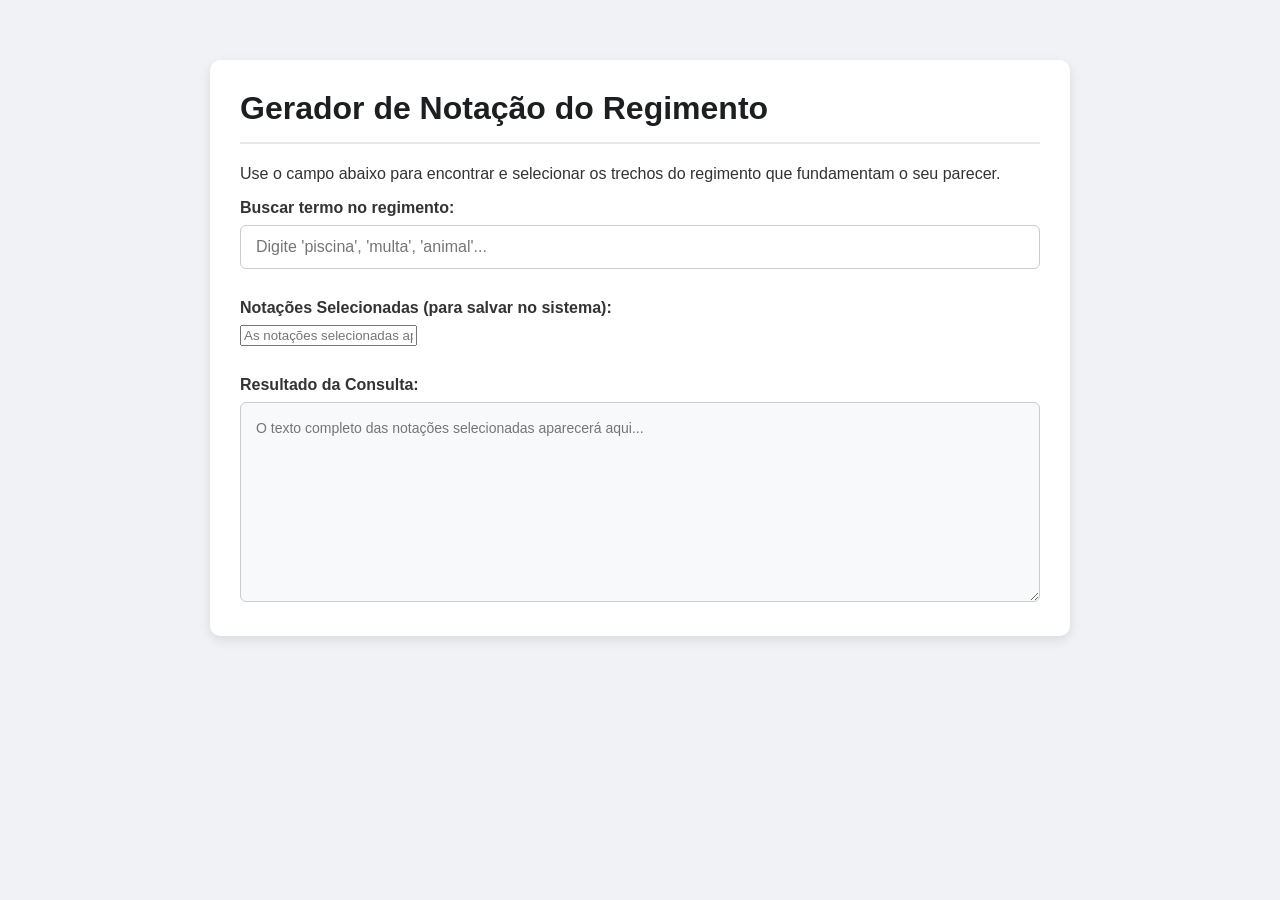
<file: exemplos/busca-regimento-json/index.html>
<!DOCTYPE html>
<html lang="pt-br">
<head>
    <meta charset="UTF-8">
    <meta name="viewport" content="width=device-width, initial-scale=1.0">
    <title>Gerador de Notação do Regimento</title>
    <link rel="stylesheet" href="style.css">
</head>
<body>

    <main>
        <h1>Gerador de Notação do Regimento</h1>
        <p>Use o campo abaixo para encontrar e selecionar os trechos do regimento que fundamentam o seu parecer.</p>

        <div class="search-wrapper">
            <label for="searchInput">Buscar termo no regimento:</label>
            <input type="text" id="searchInput" placeholder="Digite 'piscina', 'multa', 'animal'..." autocomplete="off">
            
            <div id="resultsContainer"></div>
        </div>

        <div class="output-container">
            <label for="notationOutput">Notações Selecionadas (para salvar no sistema):</label>
            <input type="text" id="notationOutput" placeholder="As notações selecionadas aparecerão aqui...">
        </div>

        <!-- NOVA SEÇÃO: Resultado da Consulta -->
        <div class="result-container">
            <label for="notationResult">Resultado da Consulta:</label>
            <textarea id="notationResult" placeholder="O texto completo das notações selecionadas aparecerá aqui..." readonly></textarea>
        </div>

    </main>

    <script src="script.js"></script>
</body>
</html>
</file>
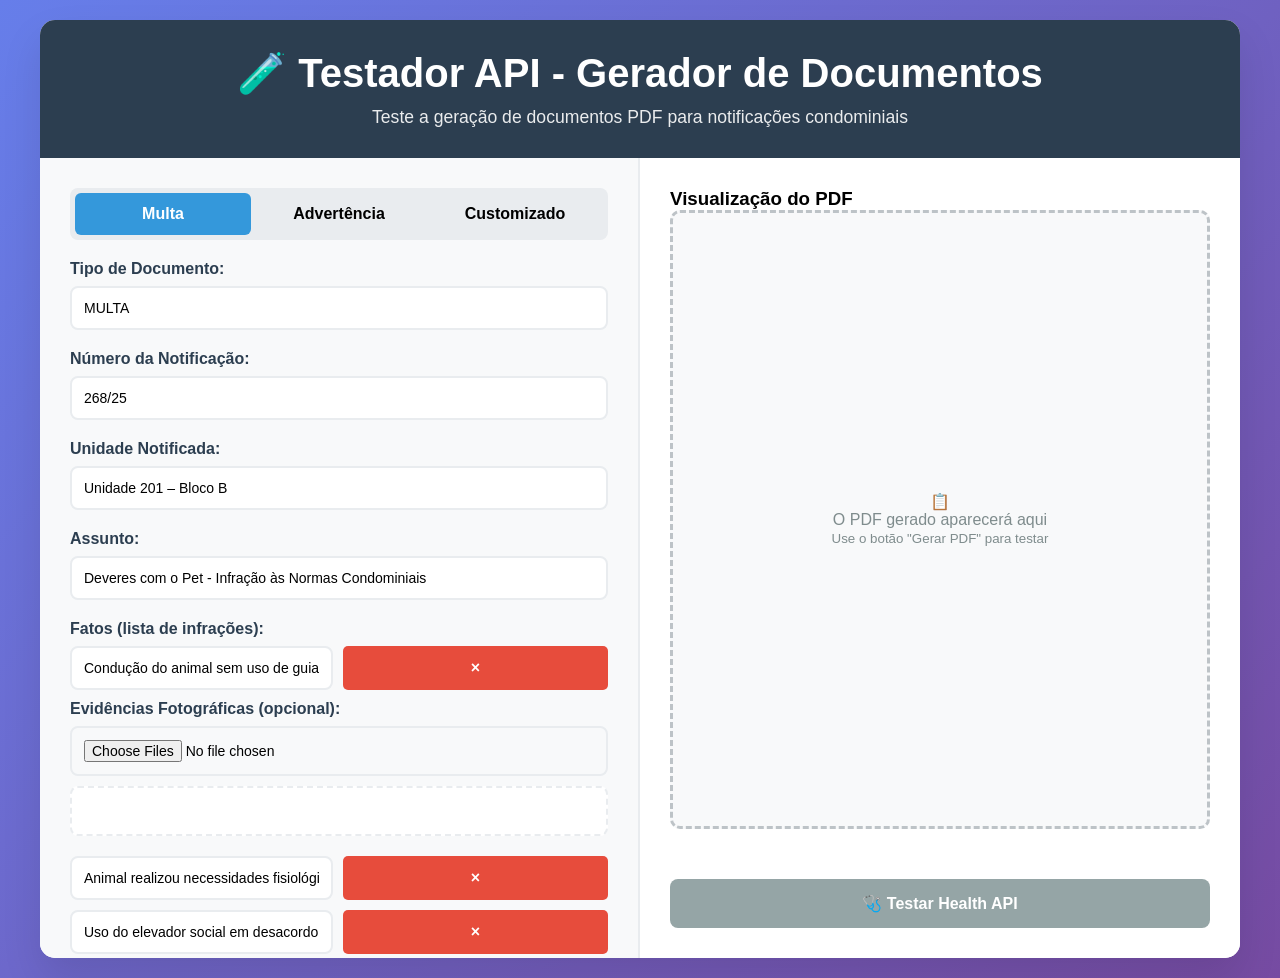
<file: api.html>
<!DOCTYPE html>
<html lang="pt-BR">
<head>
    <meta charset="UTF-8">
    <meta name="viewport" content="width=device-width, initial-scale=1.0">
    <title>Testador API - Gerador de Documentos</title>
    <style>
        * {
            margin: 0;
            padding: 0;
            box-sizing: border-box;
        }

        body {
            font-family: 'Segoe UI', Tahoma, Geneva, Verdana, sans-serif;
            background: linear-gradient(135deg, #667eea 0%, #764ba2 100%);
            min-height: 100vh;
            padding: 20px;
        }

        .container {
            max-width: 1200px;
            margin: 0 auto;
            background: white;
            border-radius: 15px;
            box-shadow: 0 20px 40px rgba(0,0,0,0.1);
            overflow: hidden;
        }

        .header {
            background: #2c3e50;
            color: white;
            padding: 30px;
            text-align: center;
        }

        .header h1 {
            font-size: 2.5em;
            margin-bottom: 10px;
        }

        .header p {
            font-size: 1.1em;
            opacity: 0.9;
        }

        .content {
            display: grid;
            grid-template-columns: 1fr 1fr;
            gap: 0;
            min-height: 800px;
        }

        .form-section {
            padding: 30px;
            background: #f8f9fa;
            border-right: 2px solid #e9ecef;
            overflow-y: auto;
            max-height: 800px;
        }

        .preview-section {
            padding: 30px;
            background: white;
            display: flex;
            flex-direction: column;
        }

        .form-group {
            margin-bottom: 20px;
        }

        label {
            display: block;
            margin-bottom: 8px;
            font-weight: 600;
            color: #2c3e50;
        }

        input, select, textarea {
            width: 100%;
            padding: 12px;
            border: 2px solid #e9ecef;
            border-radius: 8px;
            font-size: 14px;
            transition: all 0.3s ease;
        }

        input:focus, select:focus, textarea:focus {
            outline: none;
            border-color: #3498db;
            box-shadow: 0 0 0 3px rgba(52, 152, 219, 0.1);
        }

        textarea {
            resize: vertical;
            min-height: 80px;
            font-family: monospace;
        }

        .checkbox-group {
            display: flex;
            align-items: center;
            gap: 10px;
        }

        .checkbox-group input {
            width: auto;
        }

        .button-group {
            display: flex;
            gap: 15px;
            margin-top: 30px;
        }

        button {
            padding: 15px 30px;
            border: none;
            border-radius: 8px;
            font-size: 16px;
            font-weight: 600;
            cursor: pointer;
            transition: all 0.3s ease;
            flex: 1;
        }

        .btn-primary {
            background: #3498db;
            color: white;
        }

        .btn-primary:hover {
            background: #2980b9;
            transform: translateY(-2px);
        }

        .btn-secondary {
            background: #95a5a6;
            color: white;
        }

        .btn-secondary:hover {
            background: #7f8c8d;
            transform: translateY(-2px);
        }

        .pdf-preview {
            flex: 1;
            border: 3px dashed #bdc3c7;
            border-radius: 10px;
            display: flex;
            align-items: center;
            justify-content: center;
            background: #f8f9fa;
            margin-bottom: 20px;
        }

        .pdf-placeholder {
            text-align: center;
            color: #7f8c8d;
        }

        .pdf-placeholder i {
            font-size: 48px;
            margin-bottom: 10px;
        }

        .status {
            padding: 15px;
            border-radius: 8px;
            margin-bottom: 20px;
            text-align: center;
            font-weight: 600;
        }

        .status.success {
            background: #d4edda;
            color: #155724;
            border: 1px solid #c3e6cb;
        }

        .status.error {
            background: #f8d7da;
            color: #721c24;
            border: 1px solid #f5c6cb;
        }

        .status.loading {
            background: #cce7ff;
            color: #004085;
            border: 1px solid #b3d7ff;
        }

        .tab-buttons {
            display: flex;
            margin-bottom: 20px;
            background: #e9ecef;
            border-radius: 8px;
            padding: 5px;
        }

        .tab-button {
            flex: 1;
            padding: 12px;
            text-align: center;
            background: none;
            border: none;
            border-radius: 6px;
            cursor: pointer;
            font-weight: 600;
            transition: all 0.3s ease;
        }

        .tab-button.active {
            background: #3498db;
            color: white;
        }

        .tab-content {
            display: none;
        }

        .tab-content.active {
            display: block;
        }

        .fato-item {
            display: flex;
            gap: 10px;
            margin-bottom: 10px;
        }

        .fato-item input {
            flex: 1;
        }

        .remove-fato {
            background: #e74c3c;
            color: white;
            border: none;
            border-radius: 5px;
            padding: 0 15px;
            cursor: pointer;
        }

        .add-fato {
            background: #27ae60;
            color: white;
            border: none;
            border-radius: 5px;
            padding: 10px 15px;
            cursor: pointer;
            margin-bottom: 20px;
        }

        @media (max-width: 768px) {
            .content {
                grid-template-columns: 1fr;
            }
            
            .form-section {
                border-right: none;
                border-bottom: 2px solid #e9ecef;
            }
        }
		
		 /* NOVO CSS para pré-visualização de imagens */
        .image-preview-container {
            display: flex;
            flex-wrap: wrap;
            gap: 10px;
            margin-top: 10px;
            padding: 10px;
            border: 2px dashed #e9ecef;
            border-radius: 8px;
            min-height: 50px;
            background-color: #fff;
        }
        .img-preview-item {
            position: relative;
            display: flex;
            flex-direction: column;
            align-items: center;
            width: 100px;
        }
        .img-preview-item img {
            width: 80px;
            height: 80px;
            object-fit: cover;
            border-radius: 5px;
            border: 1px solid #ddd;
        }
        .img-preview-item .remove-img {
            position: absolute;
            top: -5px;
            right: 5px;
            background: #e74c3c;
            color: white;
            border: none;
            border-radius: 50%;
            width: 20px;
            height: 20px;
            cursor: pointer;
            font-weight: bold;
            line-height: 20px;
            text-align: center;
        }
    </style>
</head>
<body>
    <div class="container">
        <div class="header">
            <h1>🧪 Testador API - Gerador de Documentos</h1>
            <p>Teste a geração de documentos PDF para notificações condominiais</p>
        </div>

        <div class="content">
            <!-- Seção do Formulário -->
            <div class="form-section">
                <div class="tab-buttons">
                    <button class="tab-button active" onclick="openTab('multa')">Multa</button>
                    <button class="tab-button" onclick="openTab('advertencia')">Advertência</button>
                    <button class="tab-button" onclick="openTab('customizado')">Customizado</button>
                </div>

                <form id="documentForm">
                    <div id="status" class="status" style="display: none;"></div>

                    <!-- Aba Multa -->
                    <div id="multa" class="tab-content active">
                        <div class="form-group">
                            <label for="tipo_documento_multa">Tipo de Documento:</label>
                            <input type="text" id="tipo_documento_multa" value="MULTA" readonly>
                        </div>

                        <div class="form-group">
                            <label for="numero_notificacao_multa">Número da Notificação:</label>
                            <input type="text" id="numero_notificacao_multa" value="268/25">
                        </div>

                        <div class="form-group">
                            <label for="unidade_multa">Unidade Notificada:</label>
                            <input type="text" id="unidade_multa" value="Unidade 201 – Bloco B">
                        </div>

                        <div class="form-group">
                            <label for="assunto_multa">Assunto:</label>
                            <input type="text" id="assunto_multa" value="Deveres com o Pet - Infração às Normas Condominiais">
                        </div>

                        <div class="form-group">
                            <label>Fatos (lista de infrações):</label>
                            <div id="fatos-multa">
                                <div class="fato-item">
                                    <input type="text" value="Condução do animal sem uso de guia nas áreas comuns">
                                    <button type="button" class="remove-fato" onclick="removeFato(this)">×</button>
                                </div>
								<div class="form-group">
									<label for="fotos_fatos_multa">Evidências Fotográficas (opcional):</label>
									<input type="file" id="fotos_fatos_multa" accept="image/*" multiple onchange="handleFiles(this, 'preview-multa')">
									<div class="image-preview-container" id="preview-multa"></div>
								</div>
                                <div class="fato-item">
                                    <input type="text" value="Animal realizou necessidades fisiológicas em área comum">
                                    <button type="button" class="remove-fato" onclick="removeFato(this)">×</button>
                                </div>
                                <div class="fato-item">
                                    <input type="text" value="Uso do elevador social em desacordo com o regimento">
                                    <button type="button" class="remove-fato" onclick="removeFato(this)">×</button>
                                </div>
                            </div>
                            <button type="button" class="add-fato" onclick="addFato('fatos-multa')">+ Adicionar Fato</button>
                        </div>

                        <div class="form-group">
                            <label for="fundamentacao_multa">Fundamentação Legal:</label>
                            <textarea id="fundamentacao_multa">Artigo 155 do Regimento Interno: Os animais domésticos não deverão fazer suas necessidades fisiológicas nas áreas comuns do Condomínio. Caberá ao dono ou tutor do animal providenciar imediatamente a limpeza, caso o animal venha a sujá-las. (Infração catalogada na letra 'C')

Artigo 187: As multas aplicadas a qualquer unidade autônoma serão cobradas com base na menor taxa condominial ordinária vigente.</textarea>
                        </div>

                        <div class="form-group">
                            <label for="texto_multa">Texto Descritivo:</label>
                            <textarea id="texto_multa">Considerando as disposições normativas do Regimento Interno do Condomínio, é imperativo assegurar o fiel cumprimento das regras, que os pets não deverão fazer suas necessidades fisiológicas nas áreas comuns do Condomínio em respeito à limpeza, à ordem e ao bem-estar coletivo.</textarea>
                        </div>

                        <div class="form-group">
                            <label for="valor_multa">Valor da Multa:</label>
                            <input type="text" id="valor_multa" value="100% da menor taxa condominial ordinária">
                        </div>
                    </div>

                    <!-- Aba Advertência -->
                    <div id="advertencia" class="tab-content">
                        <div class="form-group">
                            <label for="tipo_documento_adv">Tipo de Documento:</label>
                            <input type="text" id="tipo_documento_adv" value="ADVERTÊNCIA" readonly>
                        </div>

                        <div class="form-group">
                            <label for="numero_notificacao_adv">Número da Notificação:</label>
                            <input type="text" id="numero_notificacao_adv" value="156/25">
                        </div>

                        <div class="form-group">
                            <label for="unidade_adv">Unidade Notificada:</label>
                            <input type="text" id="unidade_adv" value="Unidade 305 – Bloco A">
                        </div>

                        <div class="form-group">
                            <label for="assunto_adv">Assunto:</label>
                            <input type="text" id="assunto_adv" value="Perturbação do Sossego - Excesso de Ruído">
                        </div>

                        <div class="form-group">
                            <label>Fatos:</label>
                            <div id="fatos-advertencia">
                                <div class="fato-item">
                                    <input type="text" value="Ruídos excessivos provenientes de aparelho de som após as 22h">
                                    <button type="button" class="remove-fato" onclick="removeFato(this)">×</button>
                                </div>
                                <div class="fato-item">
                                    <input type="text" value="Reclamações de múltiplos condôminos">
                                    <button type="button" class="remove-fato" onclick="removeFato(this)">×</button>
                                </div>
                                <div class="fato-item">
                                    <input type="text" value="Evento ocorrido no dia 08/09/2025 às 23h45">
                                    <button type="button" class="remove-fato" onclick="removeFato(this)">×</button>
                                </div>
                            </div>
                            <button type="button" class="add-fato" onclick="addFato('fatos-advertencia')">+ Adicionar Fato</button>
                        </div>

                        <div class="form-group">
                            <label for="fundamentacao_adv">Fundamentação Legal:</label>
                            <textarea id="fundamentacao_adv">Artigo 134 do Regimento Interno: É proibido perturbar o sossego e a tranquilidade dos condôminos com ruídos excessivos, especialmente no período entre 22h e 7h.

Artigo 187: Nos casos de infrações enquadradas nas categorias iniciais, será aplicada advertência por escrito.</textarea>
                        </div>
                    </div>

                    <!-- Aba Customizado -->
                    <div id="customizado" class="tab-content">
                        <div class="form-group">
                            <label for="tipo_documento_custom">Tipo de Documento:</label>
                            <input type="text" id="tipo_documento_custom" placeholder="Ex: NOTIFICAÇÃO, COMUNICADO">
                        </div>

                        <div class="form-group">
                            <label for="numero_notificacao_custom">Número:</label>
                            <input type="text" id="numero_notificacao_custom" placeholder="Ex: 001/25">
                        </div>

                        <div class="form-group">
                            <label for="unidade_custom">Unidade:</label>
                            <input type="text" id="unidade_custom" placeholder="Unidade XXX – Bloco X">
                        </div>

                        <div class="form-group">
                            <label for="assunto_custom">Assunto:</label>
                            <input type="text" id="assunto_custom" placeholder="Assunto da notificação">
                        </div>

                        <div class="form-group">
                            <label for="fatos_custom">Fatos (um por linha):</label>
                            <textarea id="fatos_custom" placeholder="Descreva os fatos, um por linha" rows="5"></textarea>
                        </div>

                        <div class="form-group">
                            <label for="fundamentacao_custom">Fundamentação Legal:</label>
                            <textarea id="fundamentacao_custom" placeholder="Artigos do regimento..." rows="5"></textarea>
                        </div>

                        <div class="form-group">
                            <label for="texto_custom">Texto Adicional:</label>
                            <textarea id="texto_custom" placeholder="Texto descritivo adicional..." rows="4"></textarea>
                        </div>
                    </div>

                    <!-- Campos comuns -->
                    <div class="form-group">
                        <label for="data_emissao">Data de Emissão:</label>
                        <input type="date" id="data_emissao" value="2025-10-05">
                    </div>

                    <div class="form-group">
                        <label for="cidade">Cidade/UF:</label>
                        <input type="text" id="cidade" value="Taguatinga/DF">
                    </div>

                    <div class="form-group">
                        <label for="email_contato">E-mail para Contato:</label>
                        <input type="email" id="email_contato" value="conselhofiscalmiami2025@gmail.com">
                    </div>

                    <div class="form-group">
                        <label for="prazo_recurso">Prazo para Recurso (dias úteis):</label>
                        <input type="number" id="prazo_recurso" value="5" min="1" max="30">
                    </div>

                    <div class="form-group">
                        <div class="checkbox-group">
                            <input type="checkbox" id="incluir_recurso" checked>
                            <label for="incluir_recurso">Incluir seção de direito ao recurso</label>
                        </div>
                    </div>

                    <div class="button-group">
                        <button type="button" class="btn-primary" onclick="gerarPDF()">
                            📄 Gerar PDF
                        </button>
                        <button type="button" class="btn-secondary" onclick="limparFormulario()">
                            🗑️ Limpar
                        </button>
                    </div>
                </form>
            </div>

            <!-- Seção de Preview -->
            <div class="preview-section">
                <h3>Visualização do PDF</h3>
                <div class="pdf-preview" id="pdfPreview">
                    <div class="pdf-placeholder" id="pdfPlaceholder">
                        <div>📋</div>
                        <p>O PDF gerado aparecerá aqui</p>
                        <small>Use o botão "Gerar PDF" para testar</small>
                    </div>
                    <iframe id="pdfViewer" style="display: none; width: 100%; height: 100%; border: none;"></iframe>
                </div>
                
                <div class="button-group">
                    <button type="button" class="btn-secondary" onclick="baixarPDF()" id="btnDownload" style="display: none;">
                        💾 Baixar PDF
                    </button>
                    <button type="button" class="btn-secondary" onclick="testarHealth()">
                        🩺 Testar Health API
                    </button>
                </div>
            </div>
        </div>
    </div>

    <script>
        let currentPdfUrl = null;
		
		// Armazenará os dados Base64 das imagens para cada aba
		let imageStore = {
			multa: [],
			advertencia: [],
			customizado: []
		};
		
		// --- NOVAS FUNÇÕES PARA MANIPULAR IMAGENS ---

    function handleFiles(input, previewContainerId) {
        const previewContainer = document.getElementById(previewContainerId);
        const tabKey = previewContainerId.split('-')[1]; // 'multa', 'adv', 'custom'
        
        // Limpa previews e dados antigos da aba atual
        previewContainer.innerHTML = '';
        imageStore[tabKey] = [];

        const files = input.files;
        for (let i = 0; i < files.length; i++) {
            const file = files[i];
            if (!file.type.startsWith('image/')){ continue }

            const reader = new FileReader();
            
            reader.onload = function(e) {
                const base64String = e.target.result.split(',')[1];
                const fileData = { name: file.name, b64: base64String };
                
                // Armazena os dados da imagem
                imageStore[tabKey].push(fileData);

                // Cria o preview visual
                createImagePreview(e.target.result, file.name, previewContainer, tabKey);
            }
            
            reader.readAsDataURL(file);
        }
    }

    function createImagePreview(imageDataUrl, fileName, container, tabKey) {
        const previewItem = document.createElement('div');
        previewItem.className = 'img-preview-item';
        previewItem.setAttribute('data-filename', fileName);

        const img = document.createElement('img');
        img.src = imageDataUrl;
        
        const removeBtn = document.createElement('button');
        removeBtn.className = 'remove-img';
        removeBtn.innerHTML = '&times;';
        removeBtn.type = 'button';
        removeBtn.onclick = () => removeImage(fileName, container, tabKey);

        previewItem.appendChild(img);
        previewItem.appendChild(removeBtn);
        container.appendChild(previewItem);
    }

    function removeImage(fileName, container, tabKey) {
        // Remove do array de dados
        imageStore[tabKey] = imageStore[tabKey].filter(img => img.name !== fileName);
        
        // Remove do DOM
        const itemToRemove = container.querySelector(`[data-filename="${fileName}"]`);
        if (itemToRemove) {
            container.removeChild(itemToRemove);
        }
    }

        function openTab(tabName) {
            // Esconder todas as abas
            document.querySelectorAll('.tab-content').forEach(tab => {
                tab.classList.remove('active');
            });
            
            // Mostrar a aba selecionada
            document.getElementById(tabName).classList.add('active');
            
            // Atualizar botões das abas
            document.querySelectorAll('.tab-button').forEach(button => {
                button.classList.remove('active');
            });
            event.target.classList.add('active');
        }

        function addFato(containerId) {
            const container = document.getElementById(containerId);
            const div = document.createElement('div');
            div.className = 'fato-item';
            div.innerHTML = `
                <input type="text" placeholder="Descreva o fato...">
                <button type="button" class="remove-fato" onclick="removeFato(this)">×</button>
            `;
            container.appendChild(div);
        }

        function removeFato(button) {
            button.parentElement.remove();
        }

        function showStatus(message, type) {
            const status = document.getElementById('status');
            status.textContent = message;
            status.className = `status ${type}`;
            status.style.display = 'block';
            
            if (type !== 'loading') {
                setTimeout(() => {
                    status.style.display = 'none';
                }, 5000);
            }
        }

        function getFormData() {
			const activeTab = document.querySelector('.tab-content.active').id;
			let dados = {
				data_emissao: document.getElementById('data_emissao').value,
				cidade: document.getElementById('cidade').value,
				email_contato: document.getElementById('email_contato').value,
				prazo_recurso: parseInt(document.getElementById('prazo_recurso').value),
				incluir_recurso: document.getElementById('incluir_recurso').checked
			};

			if (activeTab === 'multa') {
				dados.fotos_fatos = imageStore.multa.map(img => img.b64);
				dados.tipo_documento = document.getElementById('tipo_documento_multa').value;
				dados.numero_notificacao = document.getElementById('numero_notificacao_multa').value;
				dados.unidade = limparTexto(document.getElementById('unidade_multa').value);
				dados.assunto = limparTexto(document.getElementById('assunto_multa').value);
				dados.fatos = Array.from(document.querySelectorAll('#fatos-multa input')).map(input => limparTexto(input.value)).filter(Boolean);
				dados.fundamentacao_legal = limparTexto(document.getElementById('fundamentacao_multa').value);
				dados.texto_descritivo = limparTexto(document.getElementById('texto_multa').value);
				dados.tipo_penalidade = 'MULTA';
				dados.valor_multa = limparTexto(document.getElementById('valor_multa').value);
			}
            else if (activeTab === 'advertencia') {
                dados.tipo_documento = document.getElementById('tipo_documento_adv').value;
                dados.numero_notificacao = document.getElementById('numero_notificacao_adv').value;
                dados.unidade = document.getElementById('unidade_adv').value;
                dados.assunto = document.getElementById('assunto_adv').value;
                dados.fatos = Array.from(document.querySelectorAll('#fatos-advertencia input')).map(input => input.value).filter(Boolean);
                dados.fundamentacao_legal = document.getElementById('fundamentacao_adv').value;
                dados.tipo_penalidade = 'ADVERTÊNCIA';
            }
            else if (activeTab === 'customizado') {
                dados.tipo_documento = document.getElementById('tipo_documento_custom').value;
                dados.numero_notificacao = document.getElementById('numero_notificacao_custom').value;
                dados.unidade = document.getElementById('unidade_custom').value;
                dados.assunto = document.getElementById('assunto_custom').value;
                
                const fatosText = document.getElementById('fatos_custom').value;
                dados.fatos = fatosText.split('\n').filter(line => line.trim());
                
                dados.fundamentacao_legal = document.getElementById('fundamentacao_custom').value;
                dados.texto_descritivo = document.getElementById('texto_custom').value;
                dados.tipo_penalidade = document.getElementById('tipo_documento_custom').value.toUpperCase().includes('MULTA') ? 'MULTA' : 'ADVERTÊNCIA';
            }

            return dados;
        }

        async function gerarPDF() {
    const dados = getFormData();
    
    if (!dados.tipo_documento || !dados.numero_notificacao) {
        showStatus('Preencha pelo menos o tipo e número do documento', 'error');
        return;
    }

    showStatus('Gerando PDF...', 'loading');

    try {
        console.log('Enviando dados:', dados);
        
			const serverIP = '172.24.100.30'; // substitua pelo IP real
			const response = await fetch("http://172.24.100.30:5000/gerar_documento", {
            method: 'POST',
            headers: {
                'Content-Type': 'application/json',
            },
            body: JSON.stringify(dados)
        });

        console.log('Status da resposta:', response.status);
        console.log('Headers:', response.headers);

        if (response.ok) {
            const pdfBlob = await response.blob();
            console.log('Tamanho do PDF:', pdfBlob.size);
            
            const pdfUrl = URL.createObjectURL(pdfBlob);
            
            // Mostrar PDF no iframe
            document.getElementById('pdfPlaceholder').style.display = 'none';
            const pdfViewer = document.getElementById('pdfViewer');
            pdfViewer.src = pdfUrl;
            pdfViewer.style.display = 'block';
            
            // Mostrar botão de download
            document.getElementById('btnDownload').style.display = 'block';
            currentPdfUrl = pdfUrl;
            
            showStatus('PDF gerado com sucesso!', 'success');
        } else {
            const errorText = await response.text();
            console.error('Erro da API:', errorText);
            showStatus(`Erro: ${response.status} - ${errorText}`, 'error');
        }
    } catch (error) {
        console.error('Erro de conexão:', error);
        showStatus(`Erro de conexão: ${error.message}`, 'error');
    }
}

        function baixarPDF() {
            if (currentPdfUrl) {
                const link = document.createElement('a');
                link.href = currentPdfUrl;
                link.download = `documento_${Date.now()}.pdf`;
                link.click();
            }
        }

        async function testarHealth() {
            try {
                showStatus('Testando conexão com a API...', 'loading');
                const response = await fetch('http://localhost:5000/health');
                
                if (response.ok) {
                    const data = await response.json();
                    showStatus(`✅ API saudável - ${data.status}`, 'success');
                } else {
                    showStatus('❌ API não respondeu corretamente', 'error');
                }
            } catch (error) {
                showStatus(`❌ Erro: ${error.message}`, 'error');
            }
        }

        function limparFormulario() {
            document.getElementById('documentForm').reset();
            document.getElementById('pdfPlaceholder').style.display = 'block';
            document.getElementById('pdfViewer').style.display = 'none';
            document.getElementById('btnDownload').style.display = 'none';
			// NOVO: Limpa os previews de imagem e o armazenamento
        document.querySelectorAll('.image-preview-container').forEach(container => {
            container.innerHTML = '';
        });
        imageStore = { multa: [], advertencia: [], customizado: [] };
            currentPdfUrl = null;
            show
			Status('Formulário limpo', 'success');
        }
		
		function limparTexto(texto) {
			if (!texto) return texto;
			
			const substituicoes = {
				'–': '-',  // Travessão
				'—': '-',  // Travessão longo
				'´': "'",  // Acento
				'`': "'",  // Crase
				'“': '"',  // Aspas
				'”': '"',  // Aspas
				'‘': "'",  // Aspas simples
				'’': "'",  // Aspas simples
			};
			
			let textoLimpo = texto;
			for (const [char, substituto] of Object.entries(substituicoes)) {
				textoLimpo = textoLimpo.split(char).join(substituto);
			}
			
			return textoLimpo;
		}

        // Inicialização
        document.addEventListener('DOMContentLoaded', function() {
            console.log('Testador API carregado!');
        });
    </script>
</body>
</html>
</file>
<file: exemplos/busca-regimento-json/style.css>
/* Estilos gerais */
body {
    font-family: -apple-system, BlinkMacSystemFont, "Segoe UI", Roboto, Helvetica, Arial, sans-serif;
    background-color: #f0f2f5;
    color: #333;
    margin: 0;
    padding: 20px;
}

main {
    background-color: #ffffff;
    padding: 30px;
    border-radius: 10px;
    box-shadow: 0 4px 12px rgba(0, 0, 0, 0.1);
    max-width: 800px;
    margin: 40px auto;
}

h1 {
    margin-top: 0;
    color: #1c1e21;
    border-bottom: 2px solid #e7e7e7;
    padding-bottom: 15px;
}

label {
    display: block;
    font-weight: 600;
    margin-bottom: 8px;
    color: #333;
}

/* Container principal da busca (para posicionamento relativo) */
.search-wrapper {
    position: relative;
}

#searchInput {
    width: 100%;
    box-sizing: border-box;
    padding: 12px 15px;
    font-size: 16px;
    border: 1px solid #ccc;
    border-radius: 6px;
    transition: border-color 0.2s;
}
#searchInput:focus {
    outline: none;
    border-color: #007bff;
}

/* Lista de Resultados Flutuante */
#resultsContainer {
    display: none; /* Começa escondida */
    position: absolute;
    top: 100%;
    left: 0;
    right: 0;
    background-color: #fff;
    border: 1px solid #ddd;
    border-top: none;
    border-radius: 0 0 6px 6px;
    box-shadow: 0 8px 16px rgba(0,0,0,0.1);
    max-height: 400px;
    overflow-y: auto;
    z-index: 1000;
}

/* Item individual na lista de resultados */
.result-item {
    padding: 12px 15px;
    cursor: pointer;
    border-bottom: 1px solid #eee;
}
.result-item:last-child {
    border-bottom: none;
}
.result-item:hover {
    background-color: #f5f5f5;
}

.result-item .notation {
    font-weight: bold;
    color: #0056b3;
    font-size: 14px;
    display: block;
}

.result-item .text {
    font-size: 14px;
    color: #555;
    margin-top: 4px;
    /* Mostra apenas uma parte do texto para economizar espaço */
    white-space: nowrap;
    overflow: hidden;
    text-overflow: ellipsis;
}

/* Estilo do item QUANDO SELECIONADO */
.result-item.selected {
    background-color: #e7f3ff;
    border-left: 4px solid #007bff;
    padding-left: 11px;
}
.result-item.selected .notation {
    color: #004a99;
}


/* Campo de saída da notação */
.output-container {
    margin-top: 30px;
}

#notationResult {
    width: 100%;
    box-sizing: border-box;
    padding: 15px;
    font-size: 14px;
    font-family: -apple-system, BlinkMacSystemFont, "Segoe UI", Roboto, Helvetica, Arial, sans-serif;
    background-color: #f8f9fa;
    border: 1px solid #ccc;
    border-radius: 6px;
    color: #333;
    min-height: 200px;
    resize: vertical;
    line-height: 1.5;
    white-space: pre-wrap;
}

.result-container {
    margin-top: 30px;
}
</file>
